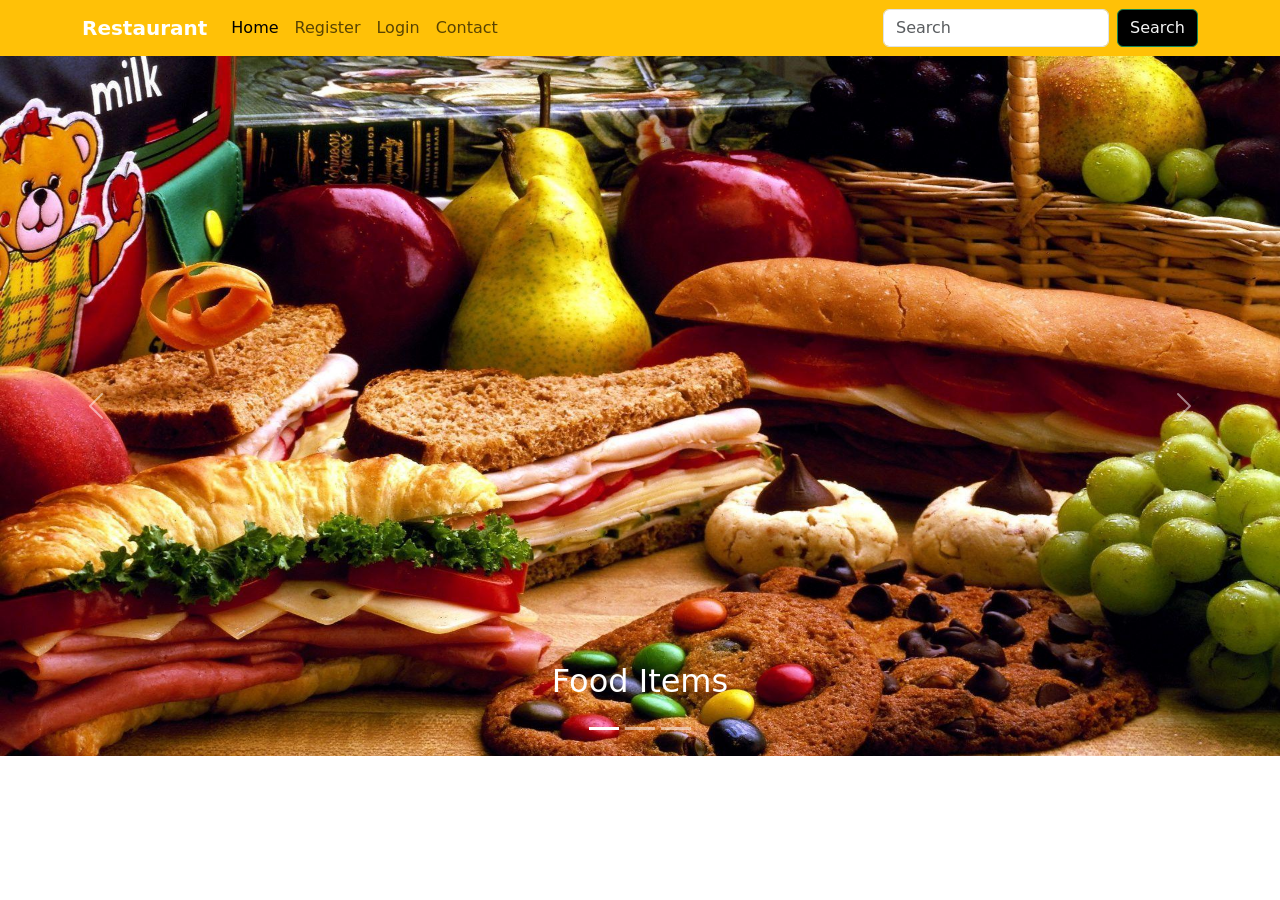
<file: index.html>
<!DOCTYPE html>
<html lang="en">
<head>
    <meta charset="UTF-8">
    <meta name="viewport" content="width=device-width, initial-scale=1.0">
    <link href="https://cdn.jsdelivr.net/npm/bootstrap@5.3.1/dist/css/bootstrap.min.css" rel="stylesheet" integrity="sha384-4bw+/aepP/YC94hEpVNVgiZdgIC5+VKNBQNGCHeKRQN+PtmoHDEXuppvnDJzQIu9" crossorigin="anonymous">
    <link rel="stylesheet" href="style.css">
    <title>shopping</title>
</head>
<body>
  <!--navbar-->
    <nav class="navbar navbar-expand-lg bg-warning">
        <div class="container">
          <a class="navbar-brand text-white fw-bold" href="#">Restaurant</a>
          <button class="navbar-toggler" type="button" data-bs-toggle="collapse" data-bs-target="#navbarSupportedContent" aria-controls="navbarSupportedContent" aria-expanded="false" aria-label="Toggle navigation">
            <span class="navbar-toggler-icon"></span>
          </button>
          <div class="collapse navbar-collapse" id="navbarSupportedContent">
            <ul class="navbar-nav me-auto mb-2 mb-lg-0">
              <li class="nav-item">
                <a class="nav-link active" aria-current="page" href="#">Home</a>
              </li>
              <li class="nav-item">
                <a class="nav-link" href="reg.html">Register</a>
              </li>
              
              <li class="nav-item">
                <a class="nav-link" href="login.html">Login</a>
              </li>
              <li class="nav-item">
                <a class="nav-link" href="contact.html">Contact</a>
              </li>
            </ul>
            <form class="d-flex" role="search">
              <input class="form-control me-2" type="search" placeholder="Search" aria-label="Search">
              <button class="btn btn-success" type="submit" style="background-color: black; color: whitesmoke;">Search</button>
            </form>
          </div>
        </div>
      </nav>

  <!--carousel-->

    <div id="carouselExampleCaptions" class="carousel slide">
        <div class="carousel-indicators">
          <button type="button" data-bs-target="#carouselExampleCaptions" data-bs-slide-to="0" class="active" aria-current="true" aria-label="Slide 1"></button>
          <button type="button" data-bs-target="#carouselExampleCaptions" data-bs-slide-to="1" aria-label="Slide 2"></button>
          <button type="button" data-bs-target="#carouselExampleCaptions" data-bs-slide-to="2" aria-label="Slide 3"></button>
        </div>
        <div class="carousel-inner">
          <div class="carousel-item active">
            <img src="/images/Carousel 1.jpg" class="slide d-block w-100" alt="...">
            <div class="carousel-caption d-none d-md-block">
              <h2 class="text-white">Food Items</h5>
              <p></p>
            </div>
          </div>
          <div class="carousel-item">
            <img src="/images/Carousel 2.jpg" class="slide d-block w-100" alt="...">
            <div class="carousel-caption d-none d-md-block">
              <h2 class="text-dark">Fast Food</h5>
              <p></p>
            </div>
          </div>
          <div class="carousel-item">
            <img src="/images/Carousel 4.jpg" class="slide d-block w-100" alt="...">
            <div class="carousel-caption d-none d-md-block">
              <h2 class="text-white">Grilled Items</h5>
              <p></p>
            </div>
          </div>
        </div>
        <button class="carousel-control-prev" type="button" data-bs-target="#carouselExampleCaptions" data-bs-slide="prev">
          <span class="carousel-control-prev-icon" aria-hidden="true"></span>
          <span class="visually-hidden">Previous</span>
        </button>
        <button class="carousel-control-next" type="button" data-bs-target="#carouselExampleCaptions" data-bs-slide="next">
          <span class="carousel-control-next-icon" aria-hidden="true"></span>
          <span class="visually-hidden">Next</span>
        </button>
      </div>

<!--footer-->

<div class="container">
    <div class="row">
        <div class="col-6"></div>
        <div class="col-6"></div>
    </div>
</div>

    <script src="https://cdn.jsdelivr.net/npm/@popperjs/core@2.11.8/dist/umd/popper.min.js" integrity="sha384-I7E8VVD/ismYTF4hNIPjVp/Zjvgyol6VFvRkX/vR+Vc4jQkC+hVqc2pM8ODewa9r" crossorigin="anonymous"></script>
    <script src="https://cdn.jsdelivr.net/npm/bootstrap@5.3.1/dist/js/bootstrap.bundle.min.js" integrity="sha384-HwwvtgBNo3bZJJLYd8oVXjrBZt8cqVSpeBNS5n7C8IVInixGAoxmnlMuBnhbgrkm" crossorigin="anonymous"></script>
</body>
</html>
</file>
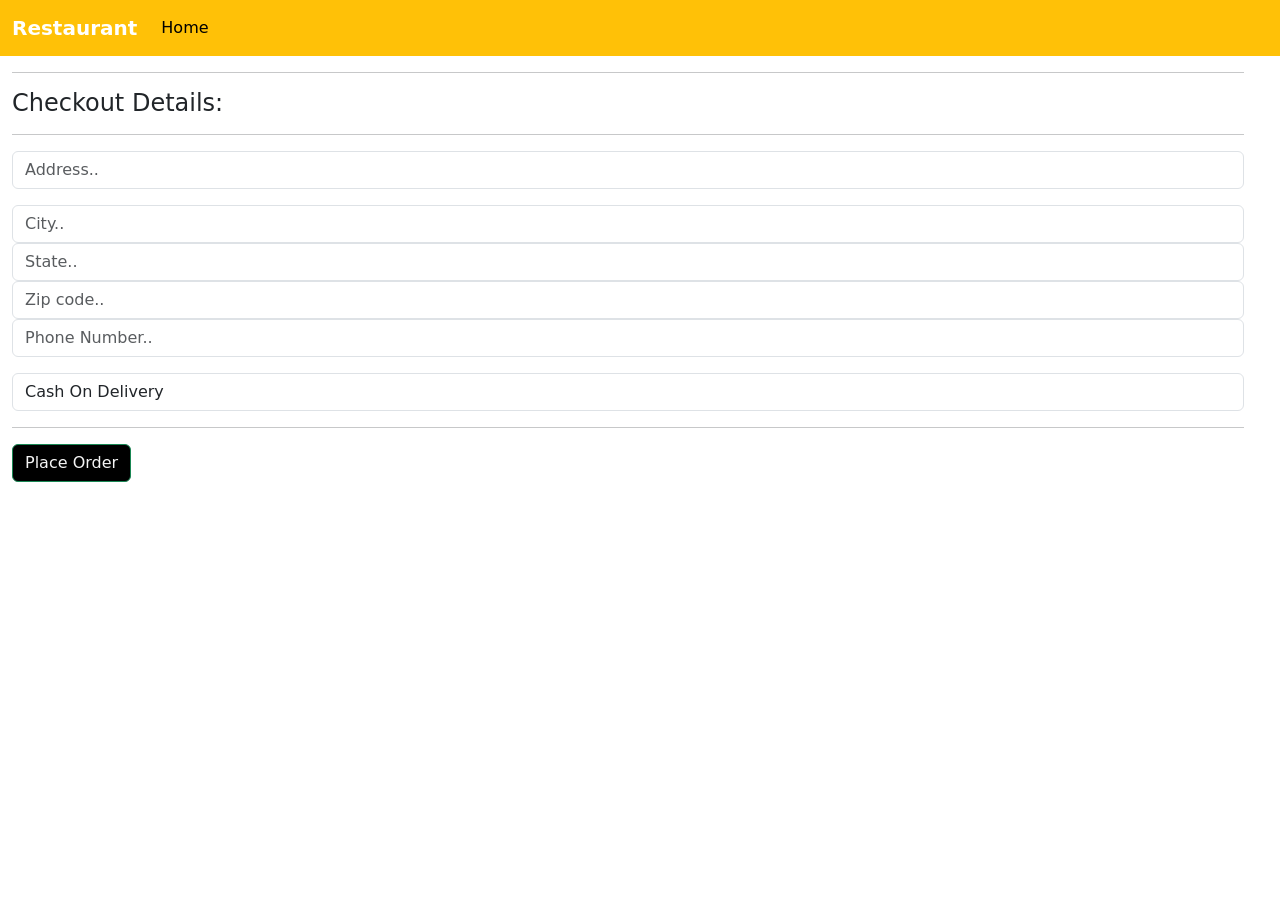
<file: checkout.html>
<!DOCTYPE html>
<html lang="en">
<head>
    <meta charset="UTF-8">
    <meta name="viewport" content="width=device-width, initial-scale=1.0">
    <link href="https://cdn.jsdelivr.net/npm/bootstrap@5.3.1/dist/css/bootstrap.min.css" rel="stylesheet" integrity="sha384-4bw+/aepP/YC94hEpVNVgiZdgIC5+VKNBQNGCHeKRQN+PtmoHDEXuppvnDJzQIu9" crossorigin="anonymous">
    <link rel="stylesheet" href="style.css">
    <title>payment</title>
</head>
    
<body>
<nav class="navbar navbar-expand-lg bg-warning">
    <div class="container-fluid">
      <a class="navbar-brand text-white fw-bold" href="#">Restaurant</a>
      <button class="navbar-toggler" type="button" data-bs-toggle="collapse" data-bs-target="#navbarSupportedContent" aria-controls="navbarSupportedContent" aria-expanded="false" aria-label="Toggle navigation">
        <span class="navbar-toggler-icon"></span>
      </button>
      <div class="collapse navbar-collapse" id="navbarSupportedContent">
        <ul class="navbar-nav me-auto mb-2 mb-lg-0">
          <li class="nav-item">
            <a class="nav-link active" aria-current="page" href="index.html">Home</a>
          </li>
        </ul>
      </div>
    </div>
</nav>
<div class="container-fluid row">
    <div class="col-lg-12">
        <div class="box-element" id="form-wrapper">
            <form method="POST"> 
                <div id="shipping-info">
                    <hr>
                    <h4>Checkout Details:</h4>
                    <hr>
                    <div class="">
                        <input class="form-control" type="text" name="address" placeholder="Address.." required>
                    </div>
                    <div class="form-field mt-3">
                        <input class="form-control" type="text" name="city" placeholder="City.." required>
                    </div>
                    <div class="form-field">
                        <input class="form-control" type="text" name="state" placeholder="State.." required>
                    </div>
                    <div class="form-field">
                        <input class="form-control" type="text" name="zipcode" placeholder="Zip code.." required>
                    </div>
                    <div class="form-field">
                        <input class="form-control" type="text" name="phone_number" placeholder="Phone Number.." required>
                    </div>
                    <div class="mt-3">
                        <select name="payment" id="payment" class="form-control mt-3">
                            <option value="Cash On Delivery">Cash On Delivery</option>
                            <option value="Credit Card">Credit Card</option>
                            <option value="Paytm">Paytm</option>
                            <option value="Google Pay">Google Pay</option>
                        </select>
                    </div>
                </div>
                <hr>
                <input style="background-color: black; color: whitesmoke;" type="submit" value="Place Order" id="form-button" class="btn btn-success">
            </form>

        </div>
        <br>
    </div>
</div>
</body>
</html>
</file>
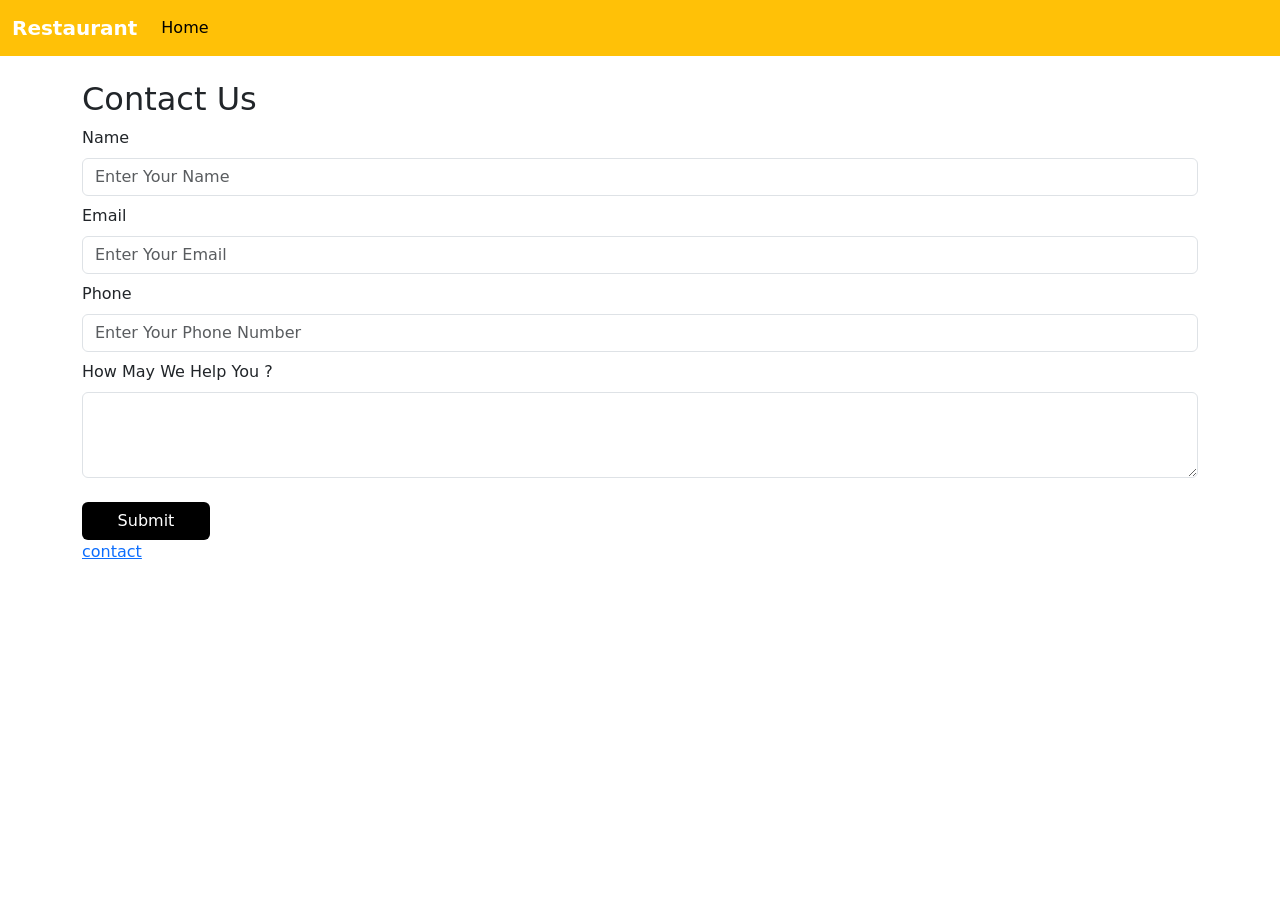
<file: contact.html>
<!DOCTYPE html>
<html lang="en">
<head>
    <meta charset="UTF-8">
    <meta name="viewport" content="width=device-width, initial-scale=1.0">
    <link href="https://cdn.jsdelivr.net/npm/bootstrap@5.3.1/dist/css/bootstrap.min.css" rel="stylesheet" integrity="sha384-4bw+/aepP/YC94hEpVNVgiZdgIC5+VKNBQNGCHeKRQN+PtmoHDEXuppvnDJzQIu9" crossorigin="anonymous">
    <link rel="stylesheet" href="style.css">
    <title>Document</title>
</head>
<body>
    <nav class="navbar navbar-expand-lg bg-warning">
        <div class="container-fluid">
          <a class="navbar-brand text-white fw-bold" href="#">Restaurant</a>
          <button class="navbar-toggler" type="button" data-bs-toggle="collapse" data-bs-target="#navbarSupportedContent" aria-controls="navbarSupportedContent" aria-expanded="false" aria-label="Toggle navigation">
            <span class="navbar-toggler-icon"></span>
          </button>
          <div class="collapse navbar-collapse" id="navbarSupportedContent">
            <ul class="navbar-nav me-auto mb-2 mb-lg-0">
              <li class="nav-item">
                <a class="nav-link active" aria-current="page" href="index.html">Home</a>
              </li>
            </ul>
          </div>
        </div>
    </nav>
<div class="container py-2 mt-3">
    <h2>Contact Us</h2>
    <form>
 <div class="form-group mt-2">
   <label>Name</label>
   <input type="text" class="form-control mt-2" id="name" name="name" placeholder="Enter Your Name">
 </div>
         <div class="form-group mt-2">
   <label>Email</label>
   <input type="email" class="form-control mt-2" id="email" name="email" placeholder="Enter Your Email">
 </div>
         <div class="form-group mt-2">
   <label>Phone</label>
   <input type="number" class="form-control mt-2" id="phone" name="phone" placeholder="Enter Your Phone Number">
 </div>
         <div class="form-group">
  <div class="form-group mt-2">
   <label>How May We Help You ?</label>
   <textarea class="form-control mt-2" id="desc" name="desc" rows="3"></textarea>
 </div>
 <button type="submit" style="background-color: black; color: white; width: 8rem;" class="btn mt-4">Submit</button>
</form>
<br><a href="https://github.com/HaripriyaVP-github"> contact</a>
</div>
<script src="https://cdn.jsdelivr.net/npm/@popperjs/core@2.11.8/dist/umd/popper.min.js" integrity="sha384-I7E8VVD/ismYTF4hNIPjVp/Zjvgyol6VFvRkX/vR+Vc4jQkC+hVqc2pM8ODewa9r" crossorigin="anonymous"></script>
<script src="https://cdn.jsdelivr.net/npm/bootstrap@5.3.1/dist/js/bootstrap.bundle.min.js" integrity="sha384-HwwvtgBNo3bZJJLYd8oVXjrBZt8cqVSpeBNS5n7C8IVInixGAoxmnlMuBnhbgrkm" crossorigin="anonymous"></script>
</body>
</html>
</file>
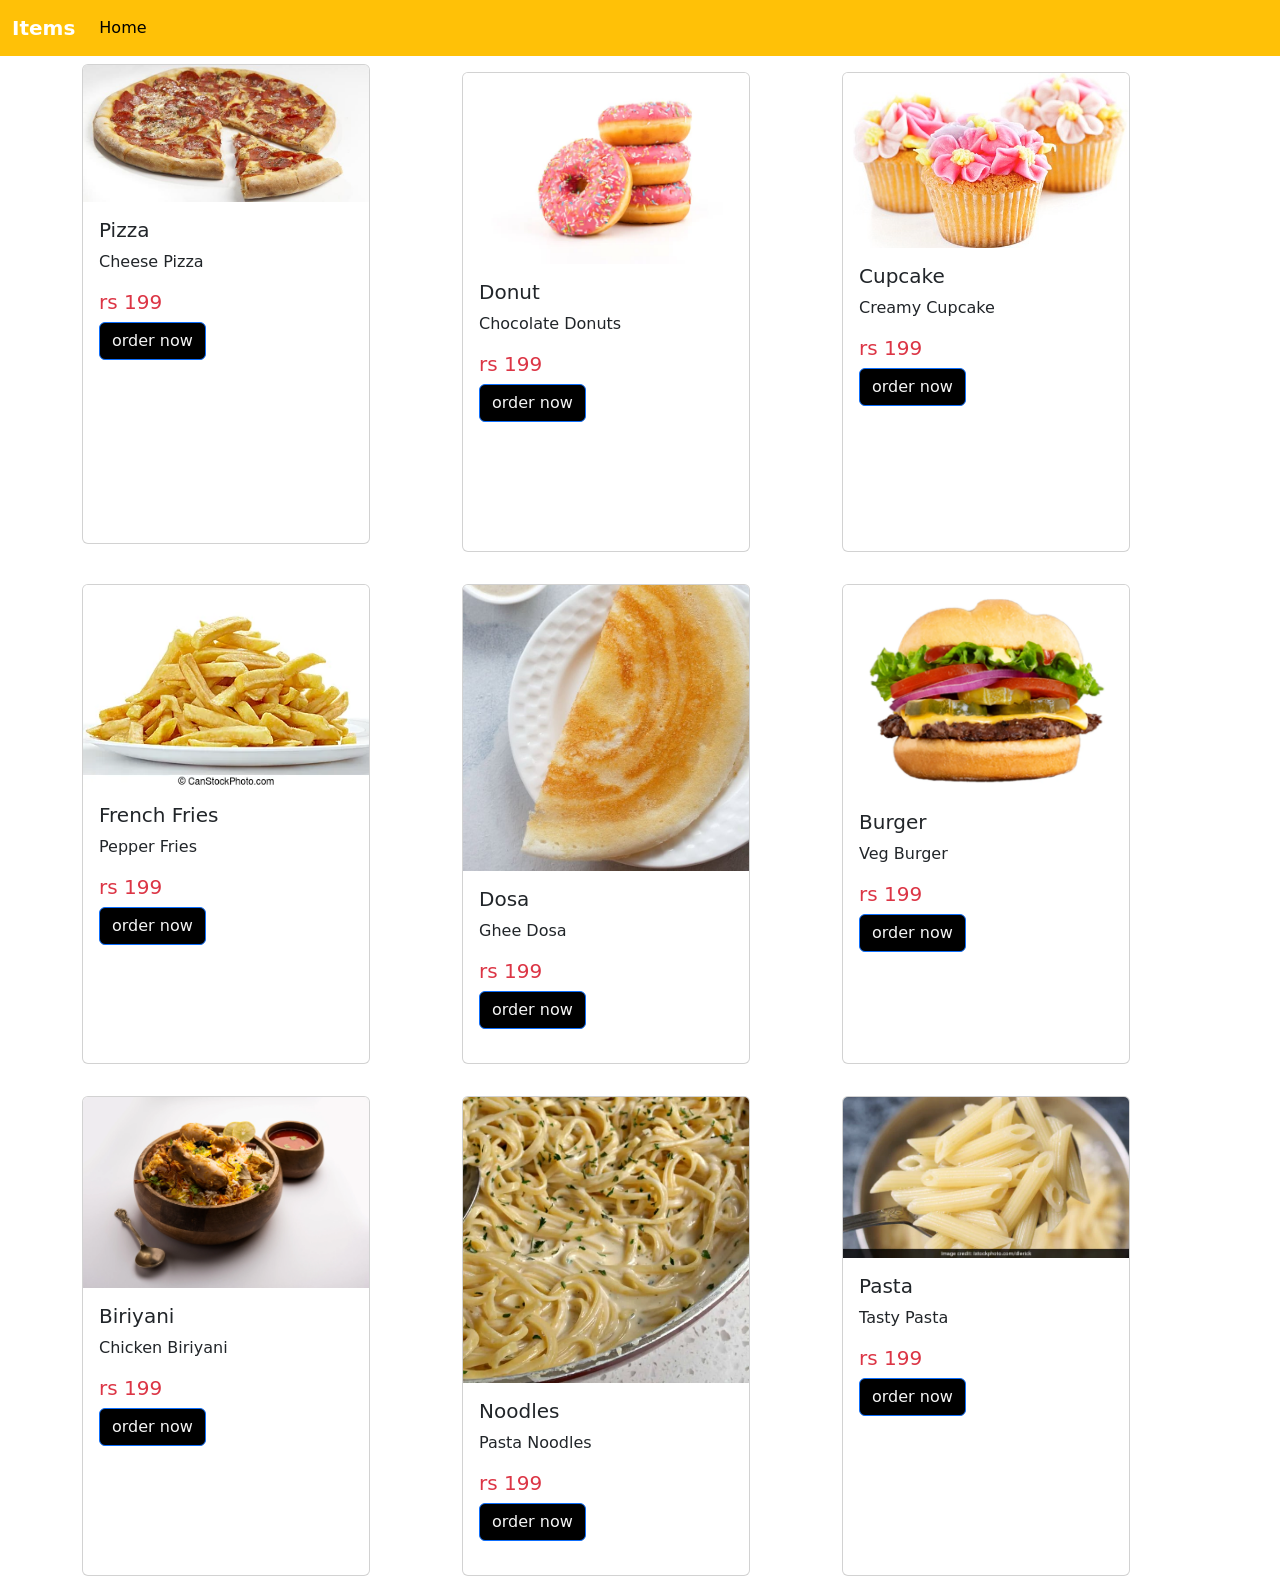
<file: home.html>
<!DOCTYPE html>
<html lang="en">
<head>
    <meta charset="UTF-8">
    <meta name="viewport" content="width=device-width, initial-scale=1.0">
    <link href="https://cdn.jsdelivr.net/npm/bootstrap@5.3.1/dist/css/bootstrap.min.css" rel="stylesheet" integrity="sha384-4bw+/aepP/YC94hEpVNVgiZdgIC5+VKNBQNGCHeKRQN+PtmoHDEXuppvnDJzQIu9" crossorigin="anonymous">
    <link rel="stylesheet" href="style.css">
    <title>items</title>
</head>
<body>
<!--navbar-->
    <nav class="navbar navbar-expand-lg bg-warning">
        <div class="container-fluid">
          <a class="navbar-brand text-white fw-bold" href="#">Items</a>
          <button class="navbar-toggler" type="button" data-bs-toggle="collapse" data-bs-target="#navbarSupportedContent" aria-controls="navbarSupportedContent" aria-expanded="false" aria-label="Toggle navigation">
            <span class="navbar-toggler-icon"></span>
          </button>
          <div class="collapse navbar-collapse" id="navbarSupportedContent">
            <ul class="navbar-nav me-auto mb-2 mb-lg-0">
              <li class="nav-item">
                <a class="nav-link active" aria-current="page" href="index.html">Home</a>
              </li>
            </ul>
          </div>
        </div>
    </nav>

<!--items-->

<div class="container">
    <div class="row">
        <div class="col my-2">
            <div class="card" style="width: 18rem;height: 30rem;">
                <img src="/images/Pizza.jpg" class="card-img-top" alt="...">
                <div class="card-body">
                  <h5 class="card-title">Pizza</h5>
                  <p class="card-text">Cheese Pizza</p>
                  <h5 class="card-title text-danger">rs 199</h5>
                  <a href="checkout.html" style="background-color: black; color: whitesmoke;" class="btn btn-primary">order now</a>
                </div>
            </div>
        </div>
        <div class="col my-2">
            <div class="col my-2">
                <div class="card" style="width: 18rem;height: 30rem;">
                    <img src="/images/Donuts.jpg" class="card-img-top" alt="...">
                    <div class="card-body">
                      <h5 class="card-title">Donut</h5>
                      <p class="card-text">Chocolate Donuts</p>
                      <h5 class="card-title text-danger">rs 199</h5>
                      <a href="checkout.html" style="background-color: black; color: whitesmoke;" class="btn btn-primary">order now</a>
                    </div>
                </div>
            </div>
        </div>
        <div class="col my-2">
            <div class="col my-2">
                <div class="card" style="width: 18rem;height: 30rem;">
                    <img src="/images/Cupcakes.jpg" class="card-img-top" alt="...">
                    <div class="card-body">
                      <h5 class="card-title">Cupcake</h5>
                      <p class="card-text">Creamy Cupcake</p>
                      <h5 class="card-title text-danger">rs 199</h5>
                      <a href="checkout.html" style="background-color: black; color: whitesmoke;" class="btn btn-primary">order now</a>
                    </div>
                </div>
            </div>
        </div>
    </div>
    <div class="row">
        <div class="col my-2">
            <div class="col my-2">
                <div class="card" style="width: 18rem;height: 30rem;">
                    <img src="/images/Fries.webp" class="card-img-top" alt="...">
                    <div class="card-body">
                      <h5 class="card-title">French Fries</h5>
                      <p class="card-text">Pepper Fries</p>
                      <h5 class="card-title text-danger">rs 199</h5>
                      <a href="checkout.html" style="background-color: black; color: whitesmoke;" class="btn btn-primary">order now</a>
                    </div>
                </div>
            </div>
        </div>
        <div class="col my-2">
            <div class="col my-2">
                <div class="card" style="width: 18rem;height: 30rem;">
                    <img src="/images/Dosa.jpg" class="card-img-top" alt="...">
                    <div class="card-body">
                      <h5 class="card-title">Dosa</h5>
                      <p class="card-text">Ghee Dosa</p>
                      <h5 class="card-title text-danger">rs 199</h5>
                      <a href="checkout.html" style="background-color: black; color: whitesmoke;" class="btn btn-primary">order now</a>
                    </div>
                </div>
            </div>
        </div>
        <div class="col my-2">
            <div class="col my-2">
                <div class="card" style="width: 18rem;height: 30rem;">
                    <img src="/images/Burger" class="card-img-top" alt="...">
                    <div class="card-body">
                      <h5 class="card-title">Burger</h5>
                      <p class="card-text">Veg Burger</p>
                      <h5 class="card-title text-danger">rs 199</h5>
                      <a href="checkout.html" style="background-color: black; color: whitesmoke;" class="btn btn-primary">order now</a>
                    </div>
                </div>
            </div>
        </div>
    </div>
    <div class="row">
        <div class="col my-2">
            <div class="col my-2">
                <div class="card" style="width: 18rem;height: 30rem;">
                    <img src="/images/Biriyani" class="card-img-top" alt="...">
                    <div class="card-body">
                      <h5 class="card-title">Biriyani</h5>
                      <p class="card-text">Chicken Biriyani</p>
                      <h5 class="card-title text-danger">rs 199</h5>
                      <a href="checkout.html" style="background-color: black; color: whitesmoke;" class="btn btn-primary">order now</a>
                    </div>
                </div>
            </div>
        </div>
        <div class="col my-2">
            <div class="col my-2">
                <div class="card" style="width: 18rem;height: 30rem;">
                    <img src="/images/Noodles" class="card-img-top" alt="...">
                    <div class="card-body">
                      <h5 class="card-title">Noodles</h5>
                      <p class="card-text">Pasta Noodles</p>
                      <h5 class="card-title text-danger">rs 199</h5>
                      <a href="checkout.html" style="background-color: black; color: whitesmoke;" class="btn btn-primary">order now</a>
                    </div>
                </div>
            </div>
        </div>
        <div class="col my-2">
            <div class="col my-2">
                <div class="card" style="width: 18rem;height: 30rem;">
                    <img src="/images/Pastaa" class="card-img-top" alt="...">
                    <div class="card-body">
                      <h5 class="card-title">Pasta</h5>
                      <p class="card-text">Tasty Pasta</p>
                      <h5 class="card-title text-danger">rs 199</h5>
                      <a href="checkout.html" style="background-color: black; color: whitesmoke;" class="btn btn-primary">order now</a>
                    </div>
                </div>
            </div>
        </div>
    </div>
</div>
<script src="https://cdn.jsdelivr.net/npm/@popperjs/core@2.11.8/dist/umd/popper.min.js" integrity="sha384-I7E8VVD/ismYTF4hNIPjVp/Zjvgyol6VFvRkX/vR+Vc4jQkC+hVqc2pM8ODewa9r" crossorigin="anonymous"></script>
<script src="https://cdn.jsdelivr.net/npm/bootstrap@5.3.1/dist/js/bootstrap.bundle.min.js" integrity="sha384-HwwvtgBNo3bZJJLYd8oVXjrBZt8cqVSpeBNS5n7C8IVInixGAoxmnlMuBnhbgrkm" crossorigin="anonymous"></script>
</body>
</html>
</file>
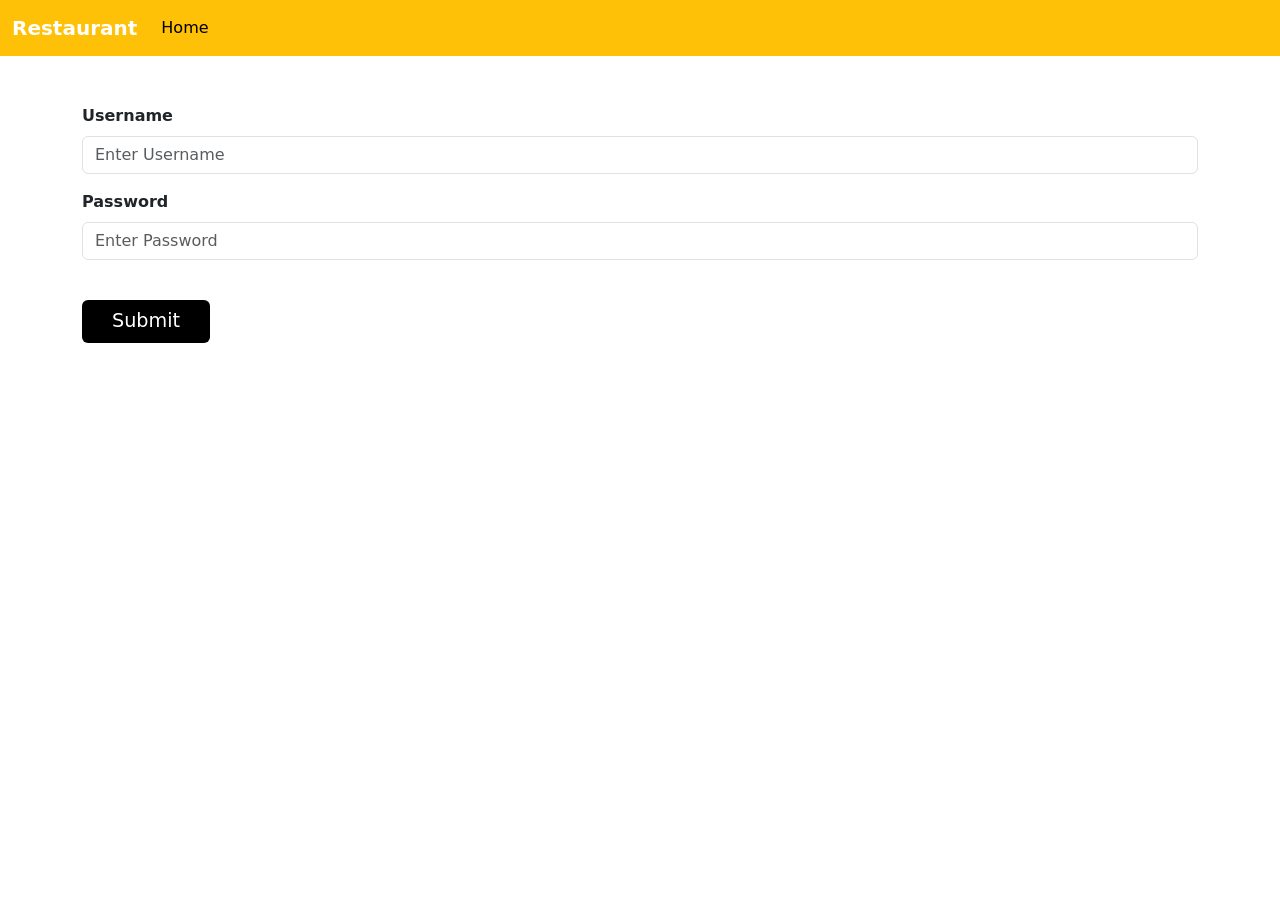
<file: login.html>
<!DOCTYPE html>
<html lang="en">
<head>
    <meta charset="UTF-8">
    <meta name="viewport" content="width=device-width, initial-scale=1.0">
    <link href="https://cdn.jsdelivr.net/npm/bootstrap@5.3.1/dist/css/bootstrap.min.css" rel="stylesheet" integrity="sha384-4bw+/aepP/YC94hEpVNVgiZdgIC5+VKNBQNGCHeKRQN+PtmoHDEXuppvnDJzQIu9" crossorigin="anonymous">
    <link rel="stylesheet" href="style.css">
    <title>login</title>
</head>
<body style="background-color: FFC436;">
    <nav class="navbar navbar-expand-lg bg-warning">
        <div class="container-fluid">
          <a class="navbar-brand text-white fw-bold" href="#">Restaurant</a>
          <button class="navbar-toggler" type="button" data-bs-toggle="collapse" data-bs-target="#navbarSupportedContent" aria-controls="navbarSupportedContent" aria-expanded="false" aria-label="Toggle navigation">
            <span class="navbar-toggler-icon"></span>
          </button>
          <div class="collapse navbar-collapse" id="navbarSupportedContent">
            <ul class="navbar-nav me-auto mb-2 mb-lg-0">
              <li class="nav-item">
                <a class="nav-link active" aria-current="page" href="index.html">Home</a>
              </li>
            </ul>
          </div>
        </div>
    </nav>
    <form action="home.html"> 
        <div class="container mt-5">
            <div class="mb-3">
                <label for="username" class="form-label" style="font-weight: bold;">Username</label>
                <input type="text" class="form-control" id="username" name="username" placeholder="Enter Username">
            </div>
            <div class="mb-3">
                <label for="password" class="form-label" style="font-weight: bold;">Password</label>
                <input type="password" class="form-control" id="password" name="password" placeholder="Enter Password">
            </div>
            <br>
            <input type="submit" value="Submit" class="btn" style="background-color: black; color: white; font-size: larger; width: 8rem;">
    
        </div>
    </form>
    <script src="https://cdn.jsdelivr.net/npm/@popperjs/core@2.11.8/dist/umd/popper.min.js" integrity="sha384-I7E8VVD/ismYTF4hNIPjVp/Zjvgyol6VFvRkX/vR+Vc4jQkC+hVqc2pM8ODewa9r" crossorigin="anonymous"></script>
    <script src="https://cdn.jsdelivr.net/npm/bootstrap@5.3.1/dist/js/bootstrap.bundle.min.js" integrity="sha384-HwwvtgBNo3bZJJLYd8oVXjrBZt8cqVSpeBNS5n7C8IVInixGAoxmnlMuBnhbgrkm" crossorigin="anonymous"></script>
</body>
</html>
</file>
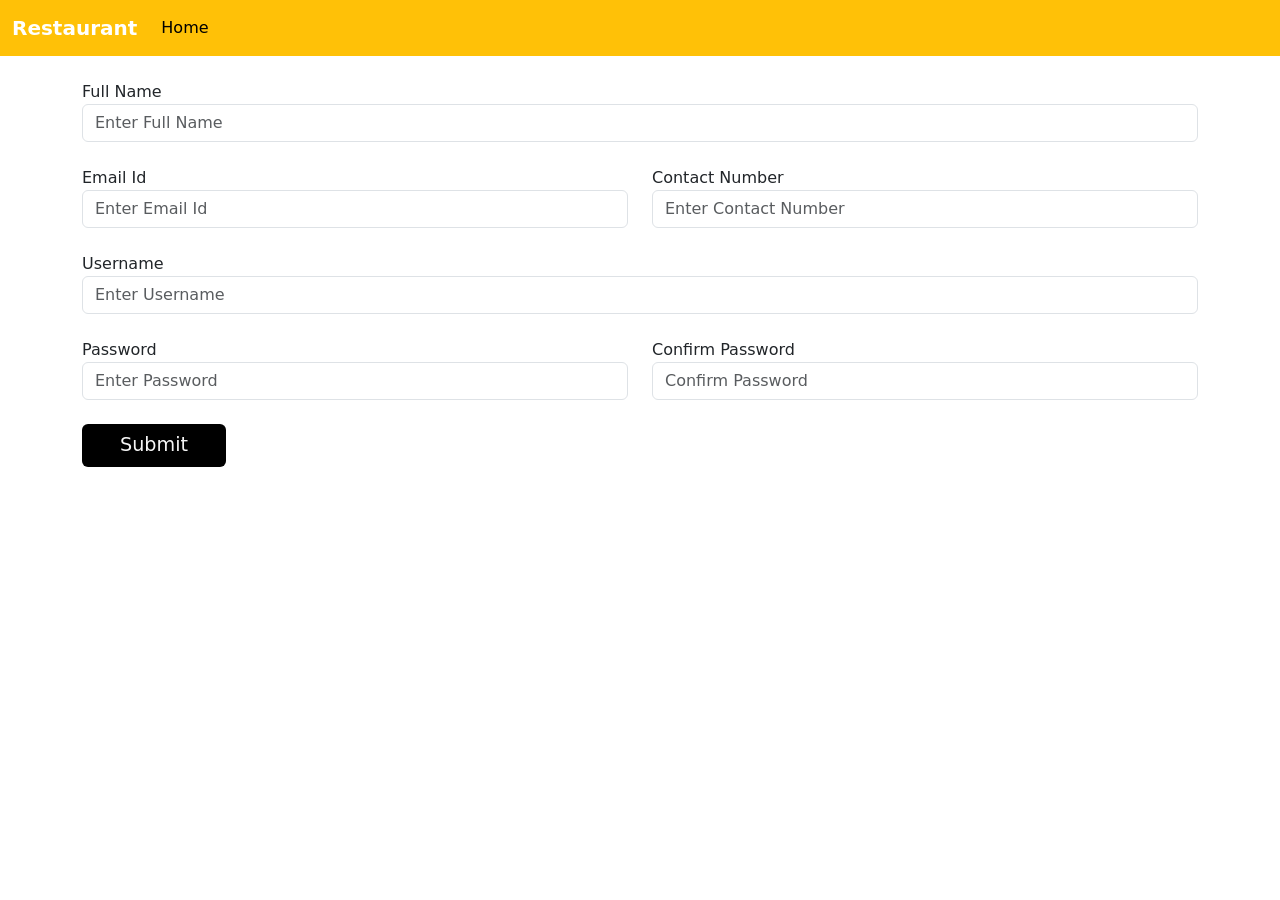
<file: reg.html>
<!DOCTYPE html>
<html lang="en">
<head>
    <meta charset="UTF-8">
    <meta name="viewport" content="width=device-width, initial-scale=1.0">
    <link href="https://cdn.jsdelivr.net/npm/bootstrap@5.3.1/dist/css/bootstrap.min.css" rel="stylesheet" integrity="sha384-4bw+/aepP/YC94hEpVNVgiZdgIC5+VKNBQNGCHeKRQN+PtmoHDEXuppvnDJzQIu9" crossorigin="anonymous">
    <link rel="stylesheet" href="style.css">
    <title>Document</title>
</head>
<body>
    <nav class="navbar navbar-expand-lg bg-warning">
        <div class="container-fluid">
          <a class="navbar-brand text-white fw-bold" href="#">Restaurant</a>
          <button class="navbar-toggler" type="button" data-bs-toggle="collapse" data-bs-target="#navbarSupportedContent" aria-controls="navbarSupportedContent" aria-expanded="false" aria-label="Toggle navigation">
            <span class="navbar-toggler-icon"></span>
          </button>
          <div class="collapse navbar-collapse" id="navbarSupportedContent">
            <ul class="navbar-nav me-auto mb-2 mb-lg-0">
              <li class="nav-item">
                <a class="nav-link active" aria-current="page" href="index.html">Home</a>
              </li>
            </ul>
          </div>
        </div>
    </nav>
<form class="container mt-4" action="login.html">
    <div class="row">
        <div class="form-group col-md-12">
            <label>Full Name</label>
            <input type="text" class="form-control" name="full_name" id="full_name" placeholder="Enter Full Name" required>
        </div>
    </div>

    <div class="row mt-4">
        <div class="form-group col-md-6">
            <label>Email Id</label>
            <input type="email" class="form-control" name="email" id="email" placeholder="Enter Email Id" required>
        </div>
        <div class="form-group col-md-6">
            <label>Contact Number</label>
            <input type="tel" class="form-control" name="phone_number" id="phone_number" placeholder="Enter Contact Number" required>
        </div>
    </div>

    <div class="row mt-4">
        <div class="form-group col-md-12">
            <label>Username</label>
            <input type="text" class="form-control" name="username" id="username" placeholder="Enter Username" required>
        </div>
    </div>
    
    <div class="row mt-4">
        <div class="form-group col-md-6">
            <label>Password</label>
            <input type="password" class="form-control" name="password1" id="password1" placeholder="Enter Password" required>
        </div>
        <div class="form-group col-md-6">
            <label>Confirm Password</label>
            <input type="password" class="form-control" name="password2" id="password2" placeholder="Confirm Password" required>
        </div>
    </div>


    <input type="submit" value="Submit" class="btn mt-4" style="background-color: black;color: whitesmoke; font-size: larger; width: 9rem;">
</form>


<script src="https://cdn.jsdelivr.net/npm/@popperjs/core@2.11.8/dist/umd/popper.min.js" integrity="sha384-I7E8VVD/ismYTF4hNIPjVp/Zjvgyol6VFvRkX/vR+Vc4jQkC+hVqc2pM8ODewa9r" crossorigin="anonymous"></script>
<script src="https://cdn.jsdelivr.net/npm/bootstrap@5.3.1/dist/js/bootstrap.bundle.min.js" integrity="sha384-HwwvtgBNo3bZJJLYd8oVXjrBZt8cqVSpeBNS5n7C8IVInixGAoxmnlMuBnhbgrkm" crossorigin="anonymous"></script>

</body>
</html>
</file>
<file: style.css>
img.slide{
    height: 700px;
}
</file>
